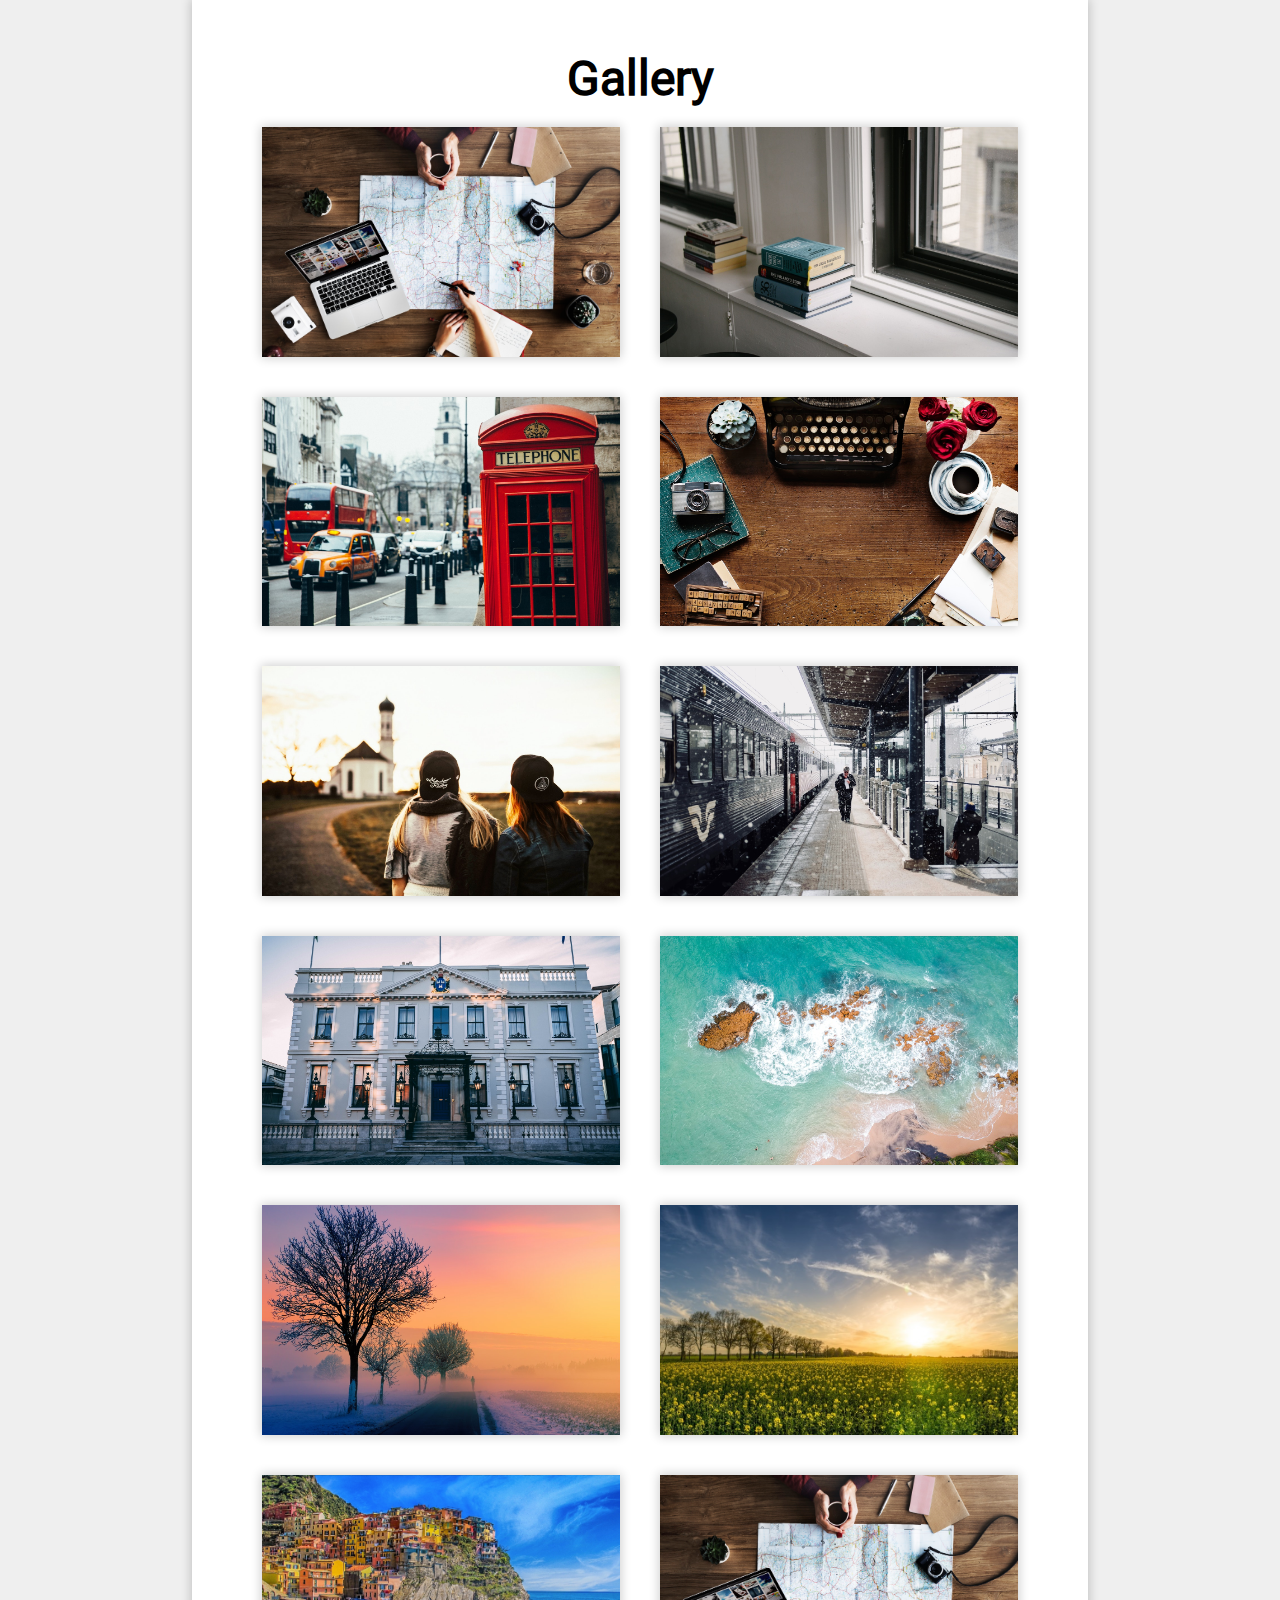
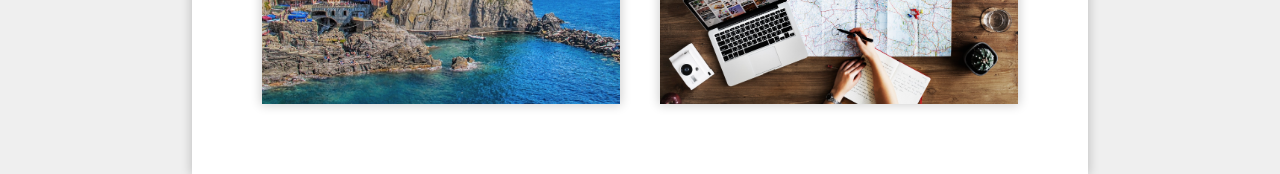
<file: app_module2/index.html>
<!DOCTYPE html>
<html lang="en">
<head>
	<meta charset="UTF-8">
	<title>Gallery</title>
	<link rel="stylesheet" href="css/main.css">
</head>
<body>
	<main>
		<h1>Gallery</h1>
		<div class="photo photo1"></div>
		<div class="photo photo2"></div>
		<div class="photo photo3"></div>
		<div class="photo photo4"></div>
		<div class="photo photo5"></div>
		<div class="photo photo6"></div>
		<div class="photo photo7"></div>
		<div class="photo photo8"></div>
		<div class="photo photo9"></div>
		<div class="photo photo10"></div>
		<div class="photo photo11"></div>
		<div class="photo photo12"></div>
	</main>
</body>
</html>
</file>
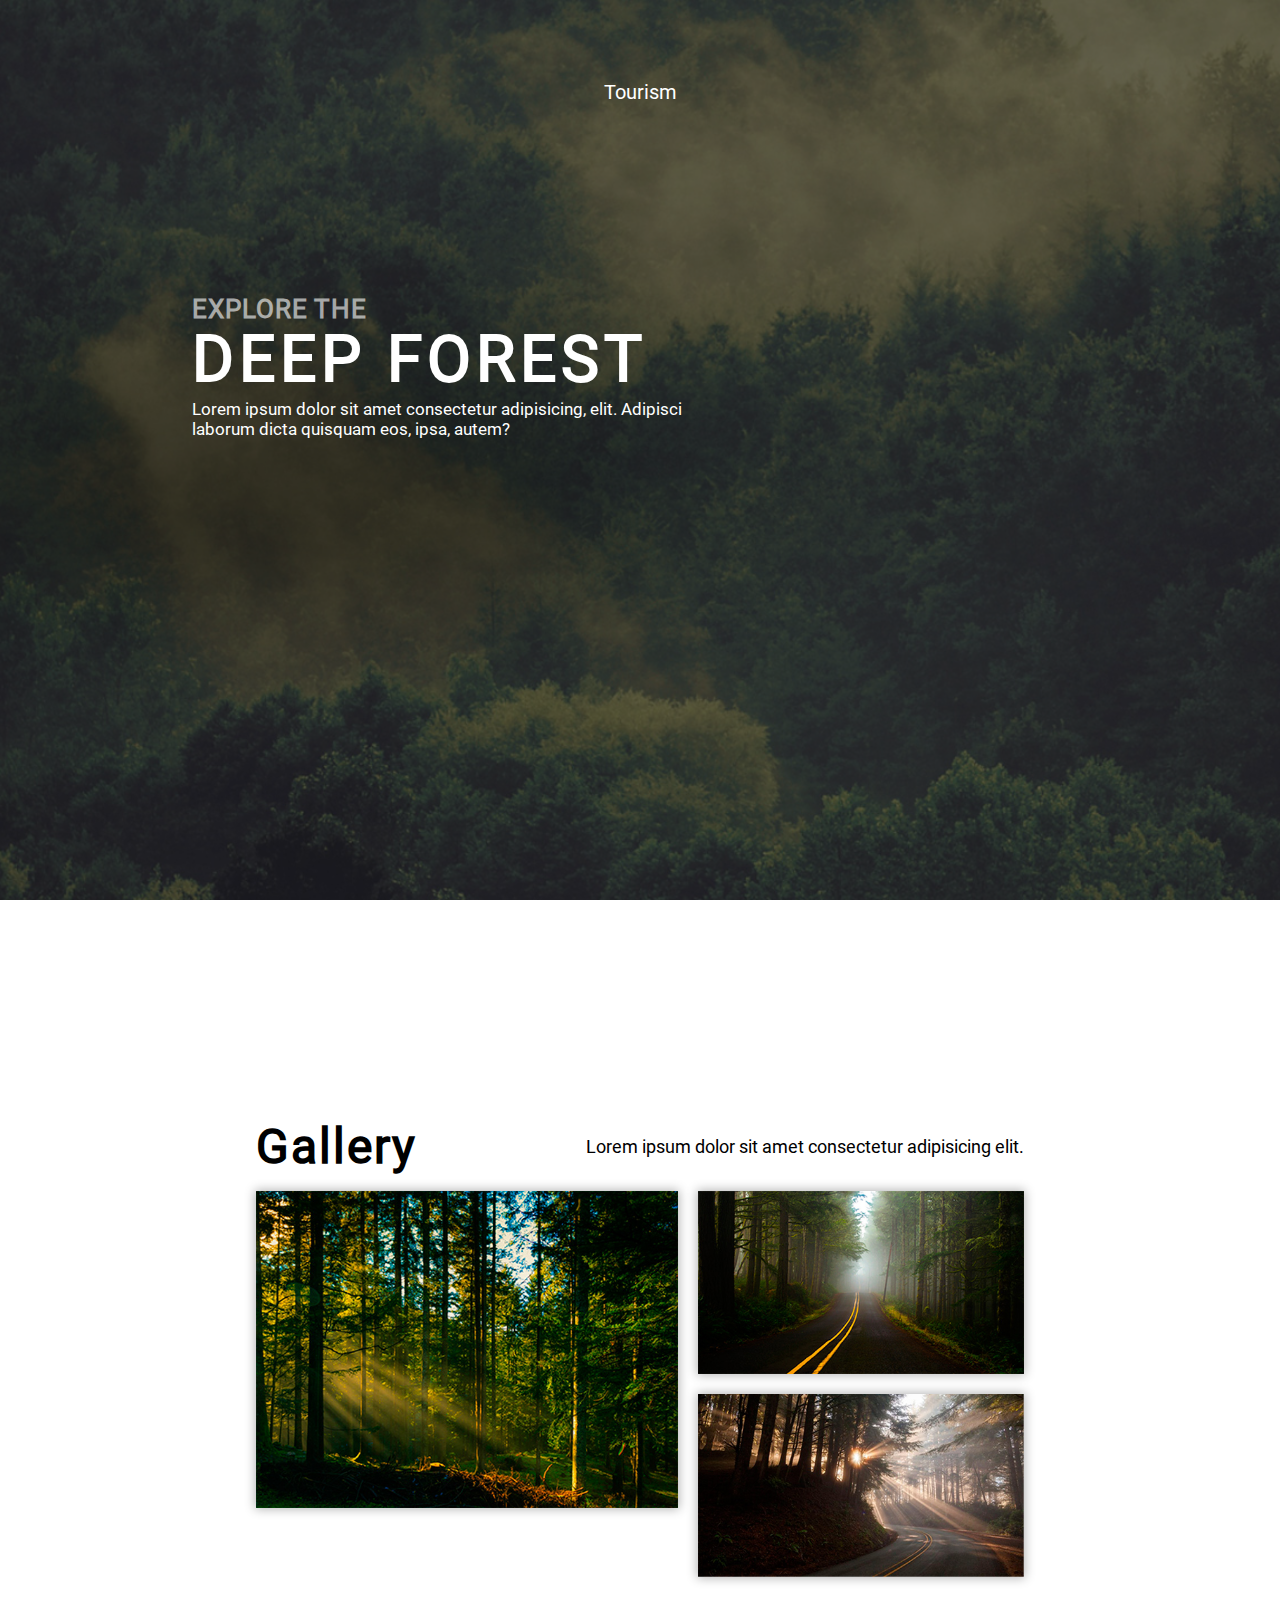
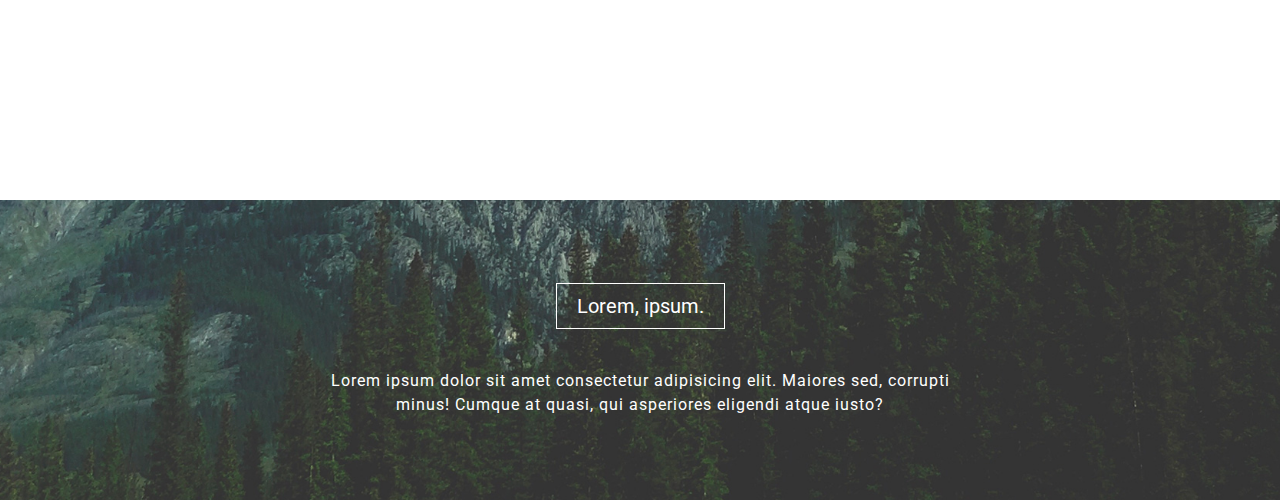
<file: module3/index.html>
<!DOCTYPE html>
<html lang="en">
<head>
	<meta charset="UTF-8">
	<meta name="viewport" content="width=device-width, initial-scale=1.0">
	<title>Tourism</title>
	<link rel="stylesheet" href="css/main.css">
	<link rel="preconnect" href="https://fonts.googleapis.com">
<link rel="preconnect" href="https://fonts.gstatic.com" crossorigin>
<link href="https://fonts.googleapis.com/css2?family=Roboto:ital,wght@0,300;1,300&display=swap" rel="stylesheet">
</head>
<body>
	<main>
		<div class="container first">
		<p class="tourism">Tourism</p>
		
		<div class="text-container">
             <p class="first-line">Explore the</p>
             <p class="second-line">Deep forest</p>
             <p class="third-line">Lorem ipsum dolor sit amet consectetur adipisicing, elit. Adipisci laborum dicta quisquam eos, ipsa, autem?</p>
			
		</div>

	</div>

		<div class="container second">
		<div class="gallery-container">
			<div class="gallery-text">
				<p class="gallery-header">Gallery</p>
				<p class="gallery-p">Lorem ipsum dolor sit amet consectetur adipisicing elit.</p>
			</div>

			<div class="img-container">
				<img src="img/img21.jpg" alt="Gallery image" class= "img1">
			
			<div class="wrapper">
			<img src="img/img22.jpg" alt="Gallery image" class="img2">
			<img src="img/img23.jpg" alt="Gallery image">
		</div>
			</div>
		</div>	

		</div>

		
		<div class="container third">
			<div class="last-container">
				<p class="last-header">Lorem, ipsum.</p>
				<p class="last-p">Lorem ipsum dolor sit amet consectetur adipisicing elit. Maiores sed, corrupti minus! Cumque at quasi, qui asperiores eligendi atque iusto?</p>
			</div>

		</div>
	</main>
	
</body>
</html>
</file>
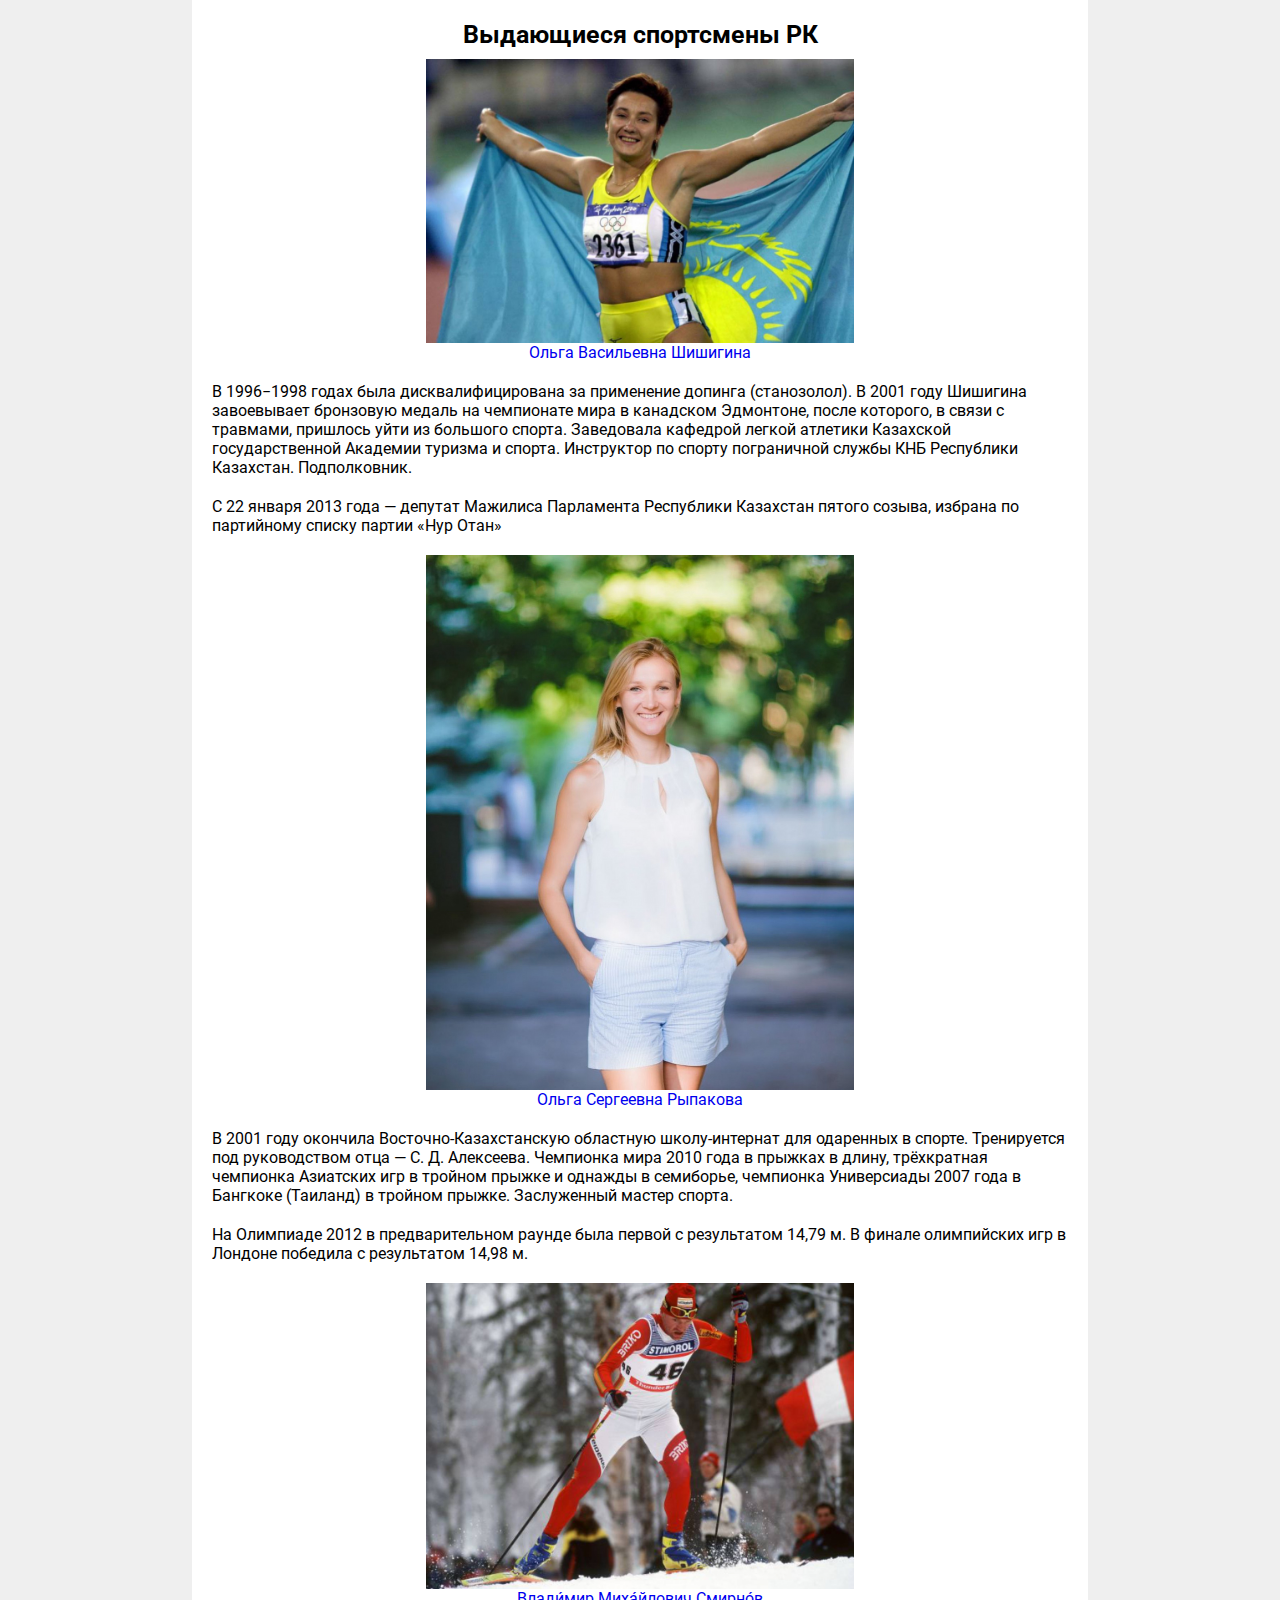
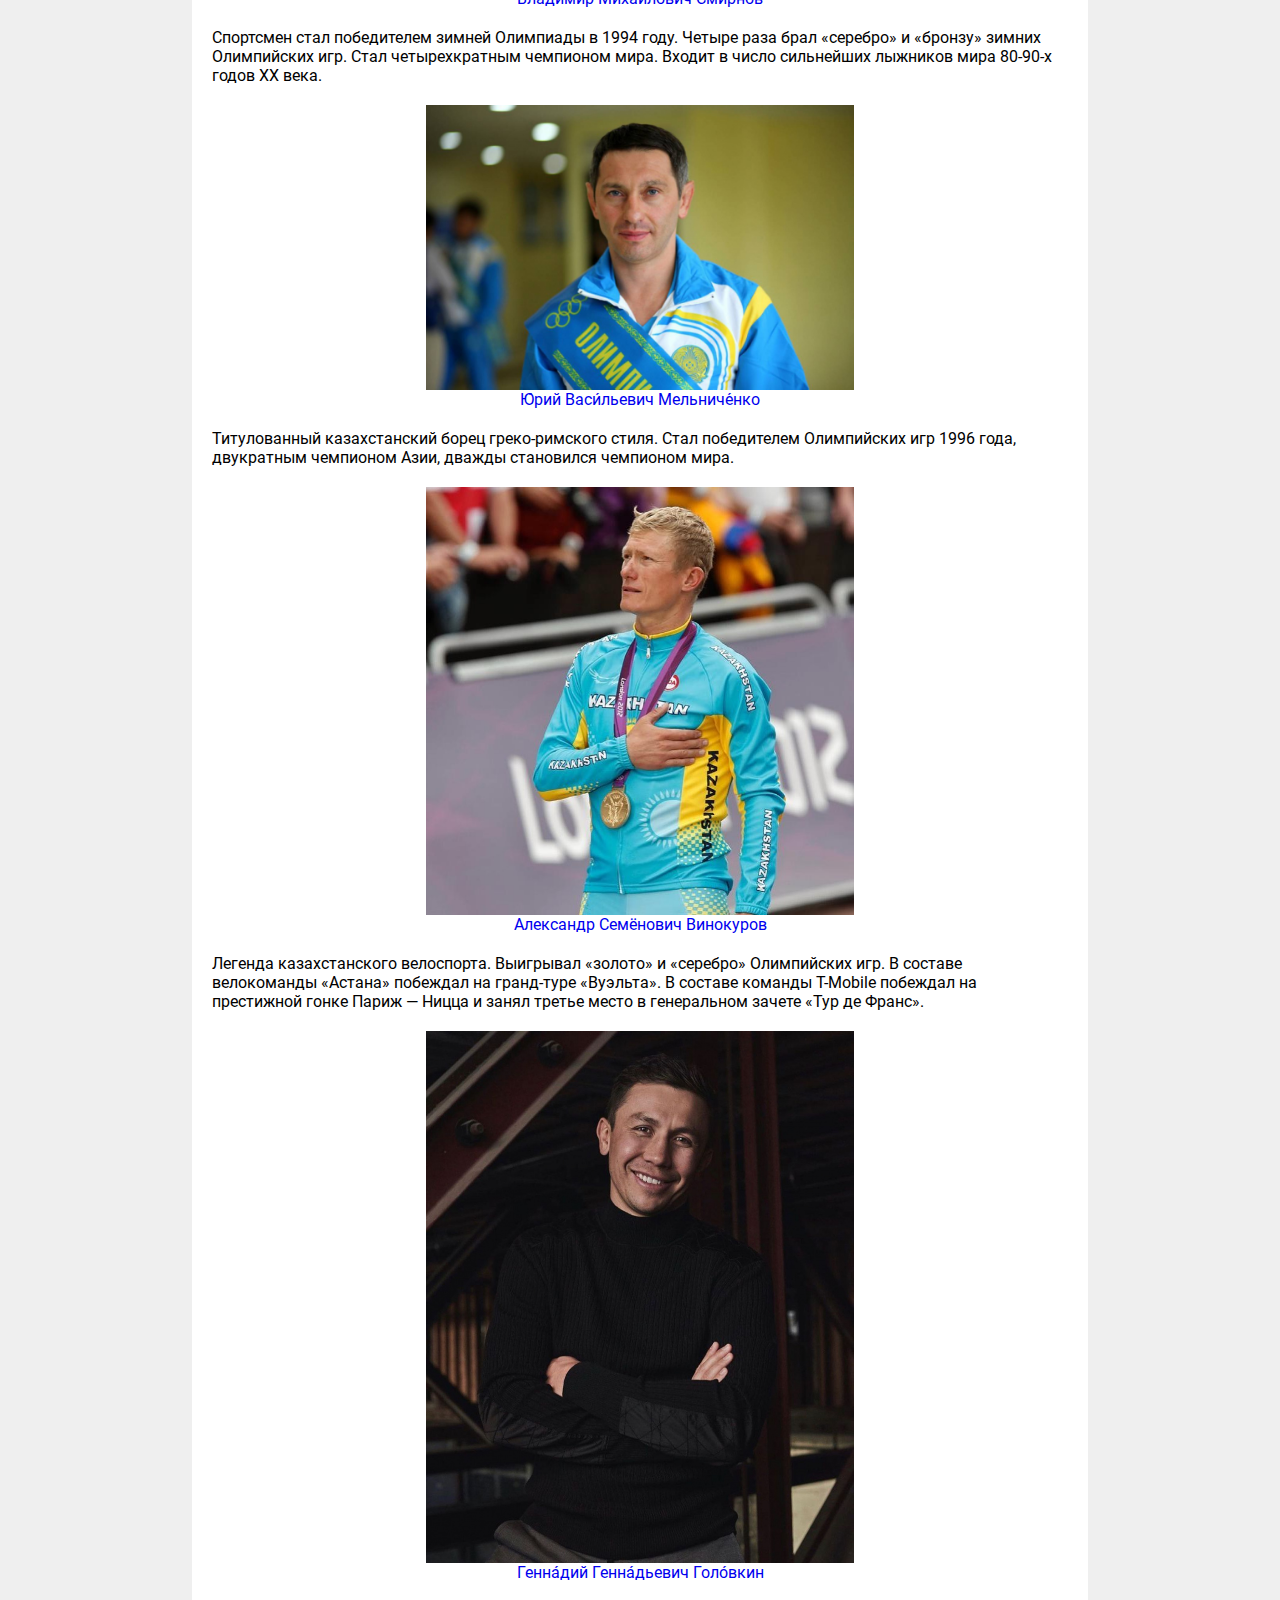
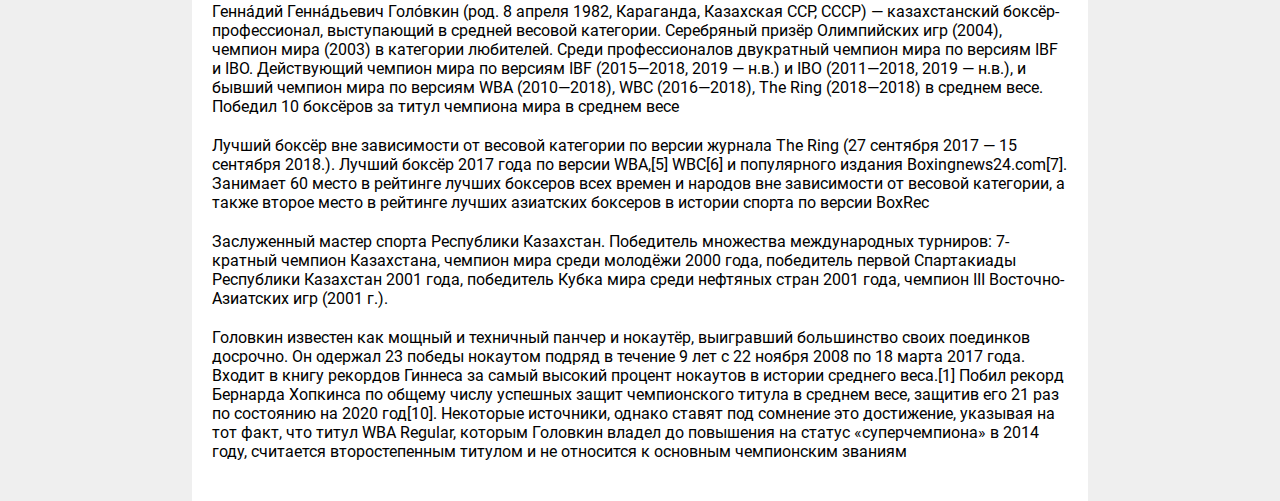
<file: practice/index.html>
<!DOCTYPE html>
<html lang="en">
<head>
	<meta charset="UTF-8">
	<meta name="viewport" content="width=device-width, initial-scale=1.0">
	<link rel="stylesheet" href="css/style.css">

	<link rel="preconnect" href="https://fonts.googleapis.com">
<link rel="preconnect" href="https://fonts.gstatic.com" crossorigin>
<link href="https://fonts.googleapis.com/css2?family=Open+Sans:ital,wght@1,300&family=Oswald:wght@200;600;700&family=Roboto:ital,wght@0,400;1,100&display=swap" rel="stylesheet">

	<title>Спортсмены</title>
</head>
<body>
	<main>
		<h1>Выдающиеся спортсмены РК</h1>
		
		<img src="img/img1.jpg" alt="Photo">

		<a href="https://ru.wikipedia.org/wiki/Шишигина,_Ольга_Васильевна"> Ольга Васильевна Шишигина</a>
		
		<p class="text">В 1996−1998 годах была дисквалифицирована за применение допинга (станозолол).

В 2001 году Шишигина завоевывает бронзовую медаль на чемпионате мира в канадском Эдмонтоне, после которого, в связи с травмами, пришлось уйти из большого спорта. Заведовала кафедрой легкой атлетики Казахской государственной Академии туризма и спорта. Инструктор по спорту пограничной службы КНБ Республики Казахстан. Подполковник.</p>
<p class="text">
С 22 января 2013 года — депутат Мажилиса Парламента Республики Казахстан пятого созыва, избрана по партийному списку партии «Нур Отан»</p>

		<img src="img/img2.jpg" alt="">
		<a href="https://ru.wikipedia.org/wiki/Рыпакова,_Ольга_Сергеевна">Ольга Сергеевна Рыпакова</a>

		<p class="text">В 2001 году окончила Восточно-Казахстанскую областную школу-интернат для одаренных в спорте. Тренируется под руководством отца — С. Д. Алексеева. Чемпионка мира 2010 года в прыжках в длину, трёхкратная чемпионка Азиатских игр в тройном прыжке и однажды в семиборье, чемпионка Универсиады 2007 года в Бангкоке (Таиланд) в тройном прыжке. Заслуженный мастер спорта.</p>
<p class="text">
На Олимпиаде 2012 в предварительном раунде была первой с результатом 14,79 м. В финале олимпийских игр в Лондоне победила с результатом 14,98 м.</p>

		<img src="img/img3.jpg" alt="">
		<a href="https://ru.wikipedia.org/wiki/Смирнов,_Владимир_Михайлович_(лыжник)">Влади́мир Миха́йлович Смирно́в</a>
		<p class="text"> Спортсмен стал победителем зимней Олимпиады в 1994 году. Четыре раза брал «серебро» и «бронзу» зимних Олимпийских игр. Стал четырехкратным чемпионом мира. Входит в число сильнейших лыжников мира 80-90-х годов ХХ века.</p>

		<img src="img/img4.jpg" alt="">
		<a href="https://ru.wikipedia.org/wiki/Мельниченко,_Юрий_Васильевич">Ю́рий Васи́льевич Мельниче́нко</a>
		<p class="text">Титулованный казахстанский борец греко-римского стиля. Стал победителем Олимпийских игр 1996 года, двукратным чемпионом Азии, дважды становился чемпионом мира.</p>

		<img src="img/img5.jpg" alt="">
		<a href="https://ru.wikipedia.org/wiki/Винокуров,_Александр_Семёнович">Александр Семёнович Винокуров </a>
		<p class="text">Легенда казахстанского велоспорта. Выигрывал «золото» и «серебро» Олимпийских игр. В составе велокоманды «Астана» побеждал на гранд-туре «Вуэльта». В составе команды T-Mobile побеждал на престижной гонке Париж — Ницца и занял третье место в генеральном зачете «Тур де Франс».</p>

		<img src="img/img6.jpg" alt="">
		<a href="https://ru.wikipedia.org/wiki/Головкин,_Геннадий_Геннадьевич">Генна́дий Генна́дьевич Голо́вкин</a>
		<p class="text">Генна́дий Генна́дьевич Голо́вкин (род. 8 апреля 1982, Караганда, Казахская ССР, СССР) — казахстанский боксёр-профессионал, выступающий в средней весовой категории. Серебряный призёр Олимпийских игр (2004), чемпион мира (2003) в категории любителей. Среди профессионалов двукратный чемпион мира по версиям IBF и IBO. Действующий чемпион мира по версиям IBF (2015—2018, 2019 — н.в.) и IBO (2011—2018, 2019 — н.в.), и бывший чемпион мира по версиям WBA (2010—2018), WBC (2016—2018), The Ring (2018—2018) в среднем весе. Победил 10 боксёров за титул чемпиона мира в среднем весе</p>

		<p class="text">Лучший боксёр вне зависимости от весовой категории по версии журнала The Ring (27 сентября 2017 — 15 сентября 2018.). Лучший боксёр 2017 года по версии WBA,[5] WBC[6] и популярного издания Boxingnews24.com[7]. Занимает 60 место в рейтинге лучших боксеров всех времен и народов вне зависимости от весовой категории, а также второе место в рейтинге лучших азиатских боксеров в истории спорта по версии BoxRec</p>

		<p class="text">Заслуженный мастер спорта Республики Казахстан. Победитель множества международных турниров: 7-кратный чемпион Казахстана, чемпион мира среди молодёжи 2000 года, победитель первой Спартакиады Республики Казахстан 2001 года, победитель Кубка мира среди нефтяных стран 2001 года, чемпион ІІІ Восточно-Азиатских игр (2001 г.).</p>

		<p class="text">Головкин известен как мощный и техничный панчер и нокаутёр, выигравший большинство своих поединков досрочно. Он одержал 23 победы нокаутом подряд в течение 9 лет с 22 ноября 2008 по 18 марта 2017 года. Входит в книгу рекордов Гиннеса за самый высокий процент нокаутов в истории среднего веса.[1] Побил рекорд Бернарда Хопкинса по общему числу успешных защит чемпионского титула в среднем весе, защитив его 21 раз по состоянию на 2020 год[10]. Некоторые источники, однако ставят под сомнение это достижение, указывая на тот факт, что титул WBA Regular, которым Головкин владел до повышения на статус «суперчемпиона» в 2014 году, считается второстепенным титулом и не относится к основным чемпионским званиям</p>

</body>
</html>
</file>
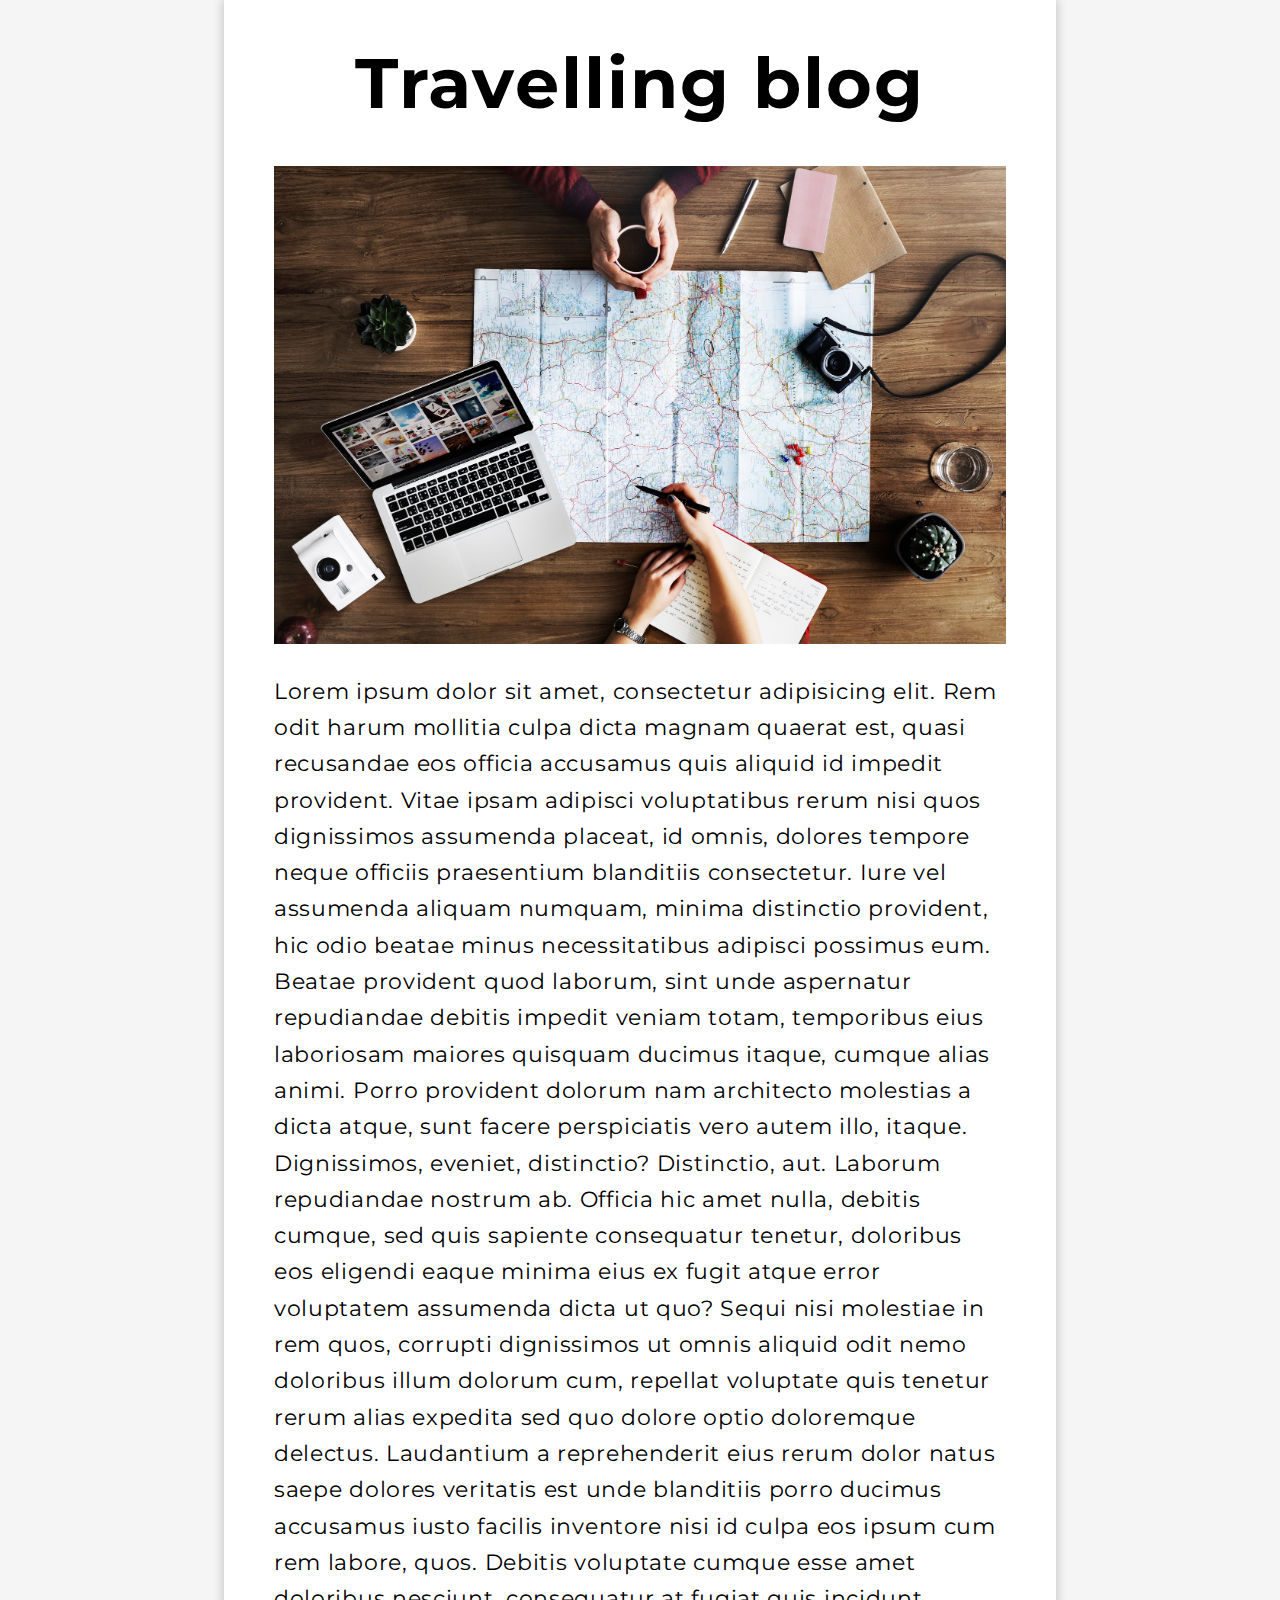
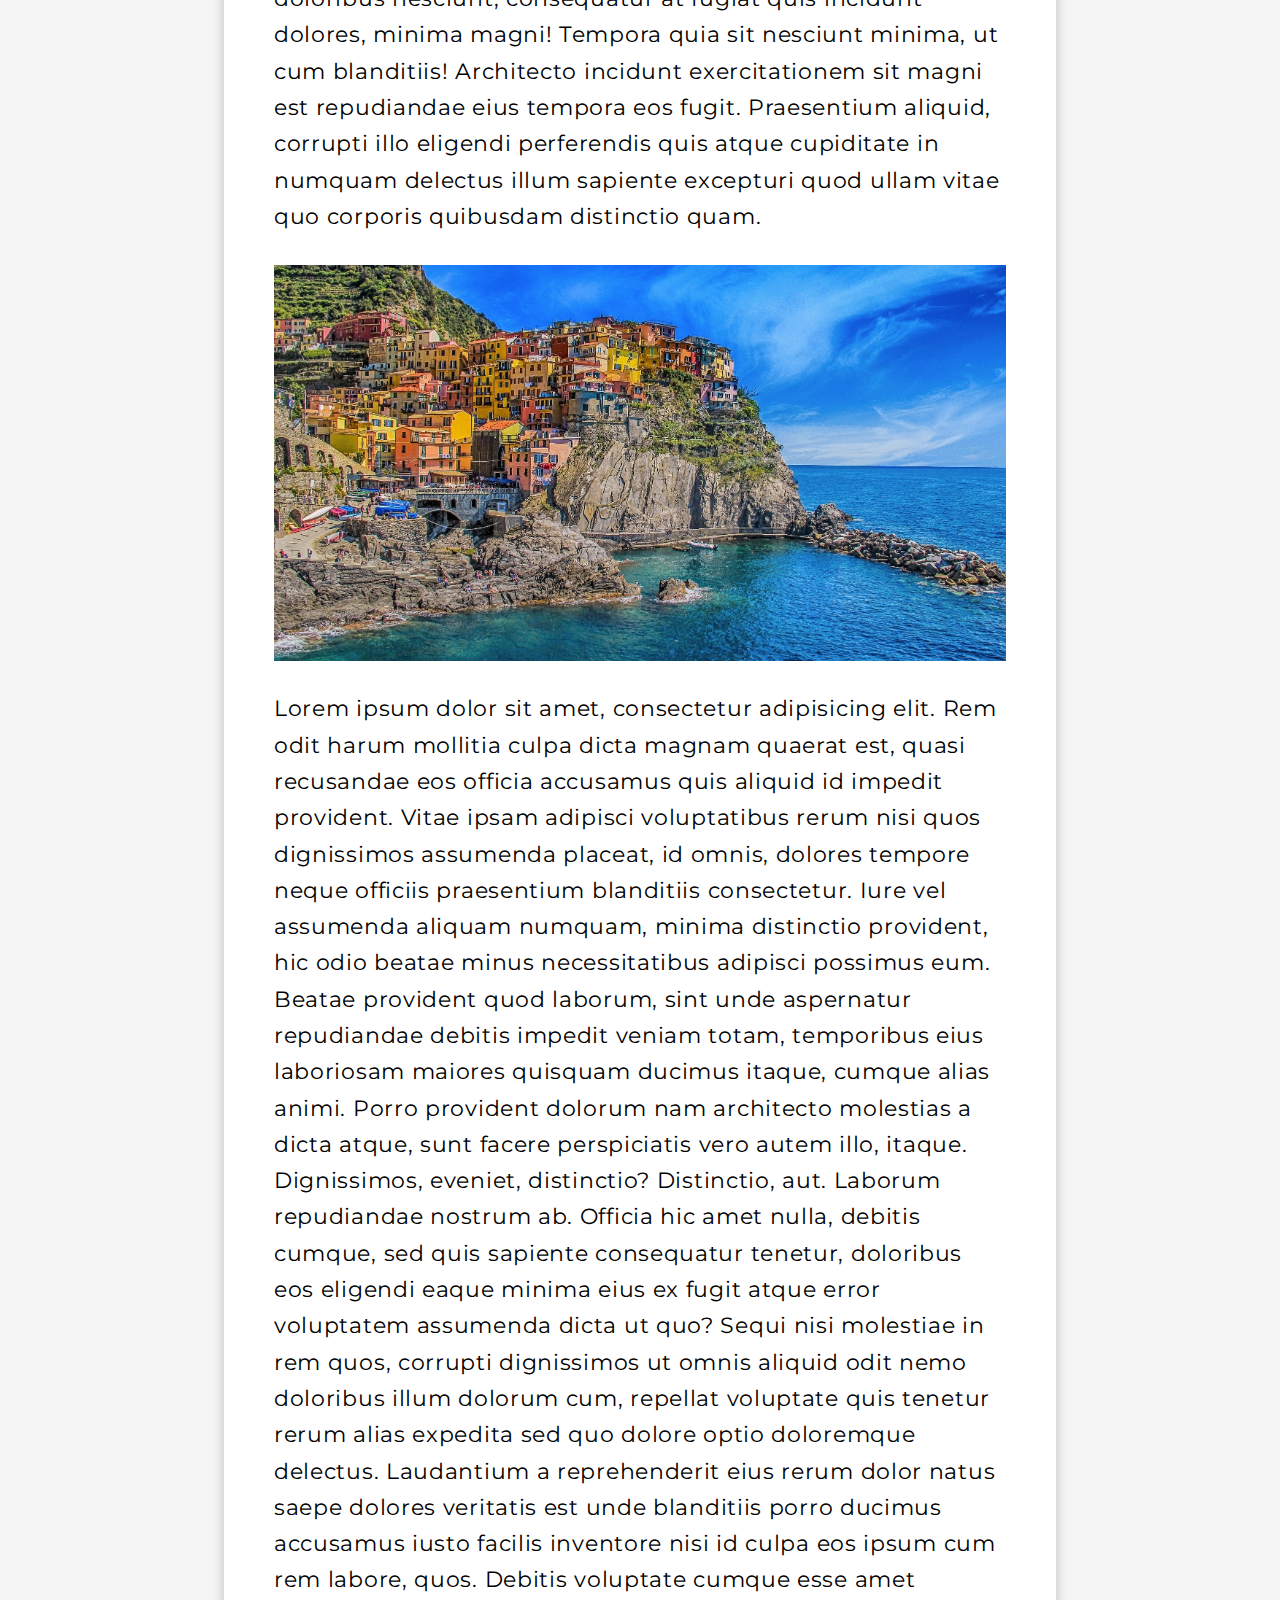
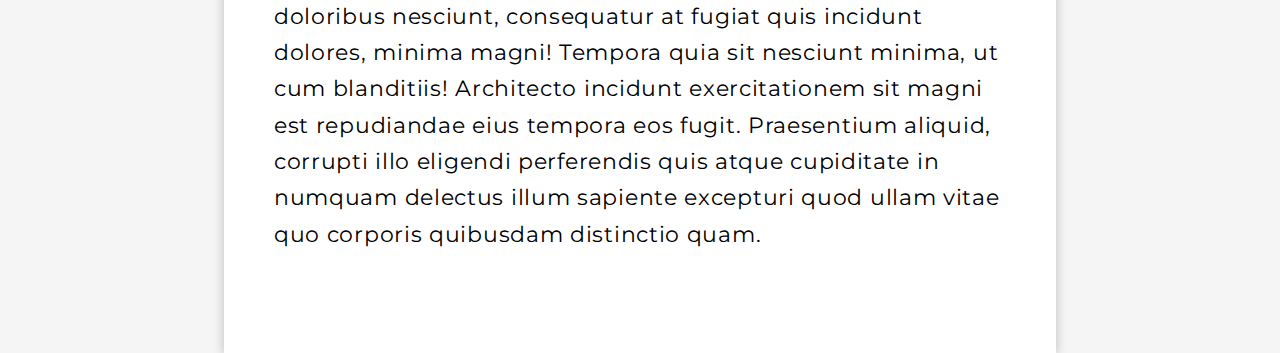
<file: Верстка блога для мастер-класса/index.html>
<!DOCTYPE html>
<html lang="en">
<head>
	<meta charset="UTF-8">
	<title>Travel</title>
	<link rel="stylesheet" href="css/main.css">
	<link href="https://fonts.googleapis.com/css?family=Montserrat:400,700" rel="stylesheet">
</head>
<body>
	<main>
		<h1>Travelling blog</h1>
		<section class="part first">
			<img src="img/img1.jpeg" alt="First picture">
			<p class="text">Lorem ipsum dolor sit amet, consectetur adipisicing elit. Rem odit harum mollitia culpa dicta magnam quaerat est, quasi recusandae eos officia accusamus quis aliquid id impedit provident. Vitae ipsam adipisci voluptatibus rerum nisi quos dignissimos assumenda placeat, id omnis, dolores tempore neque officiis praesentium blanditiis consectetur. Iure vel assumenda aliquam numquam, minima distinctio provident, hic odio beatae minus necessitatibus adipisci possimus eum. Beatae provident quod laborum, sint unde aspernatur repudiandae debitis impedit veniam totam, temporibus eius laboriosam maiores quisquam ducimus itaque, cumque alias animi. Porro provident dolorum nam architecto molestias a dicta atque, sunt facere perspiciatis vero autem illo, itaque. Dignissimos, eveniet, distinctio? Distinctio, aut. Laborum repudiandae nostrum ab. Officia hic amet nulla, debitis cumque, sed quis sapiente consequatur tenetur, doloribus eos eligendi eaque minima eius ex fugit atque error voluptatem assumenda dicta ut quo? Sequi nisi molestiae in rem quos, corrupti dignissimos ut omnis aliquid odit nemo doloribus illum dolorum cum, repellat voluptate quis tenetur rerum alias expedita sed quo dolore optio doloremque delectus. Laudantium a reprehenderit eius rerum dolor natus saepe dolores veritatis est unde blanditiis porro ducimus accusamus iusto facilis inventore nisi id culpa eos ipsum cum rem labore, quos. Debitis voluptate cumque esse amet doloribus nesciunt, consequatur at fugiat quis incidunt dolores, minima magni! Tempora quia sit nesciunt minima, ut cum blanditiis! Architecto incidunt exercitationem sit magni est repudiandae eius tempora eos fugit. Praesentium aliquid, corrupti illo eligendi perferendis quis atque cupiditate in numquam delectus illum sapiente excepturi quod ullam vitae quo corporis quibusdam distinctio quam.</p>
		</section>
		<section class="part second">
			<img src="img/img2.jpg" alt="First picture">
			<p class="text">Lorem ipsum dolor sit amet, consectetur adipisicing elit. Rem odit harum mollitia culpa dicta magnam quaerat est, quasi recusandae eos officia accusamus quis aliquid id impedit provident. Vitae ipsam adipisci voluptatibus rerum nisi quos dignissimos assumenda placeat, id omnis, dolores tempore neque officiis praesentium blanditiis consectetur. Iure vel assumenda aliquam numquam, minima distinctio provident, hic odio beatae minus necessitatibus adipisci possimus eum. Beatae provident quod laborum, sint unde aspernatur repudiandae debitis impedit veniam totam, temporibus eius laboriosam maiores quisquam ducimus itaque, cumque alias animi. Porro provident dolorum nam architecto molestias a dicta atque, sunt facere perspiciatis vero autem illo, itaque. Dignissimos, eveniet, distinctio? Distinctio, aut. Laborum repudiandae nostrum ab. Officia hic amet nulla, debitis cumque, sed quis sapiente consequatur tenetur, doloribus eos eligendi eaque minima eius ex fugit atque error voluptatem assumenda dicta ut quo? Sequi nisi molestiae in rem quos, corrupti dignissimos ut omnis aliquid odit nemo doloribus illum dolorum cum, repellat voluptate quis tenetur rerum alias expedita sed quo dolore optio doloremque delectus. Laudantium a reprehenderit eius rerum dolor natus saepe dolores veritatis est unde blanditiis porro ducimus accusamus iusto facilis inventore nisi id culpa eos ipsum cum rem labore, quos. Debitis voluptate cumque esse amet doloribus nesciunt, consequatur at fugiat quis incidunt dolores, minima magni! Tempora quia sit nesciunt minima, ut cum blanditiis! Architecto incidunt exercitationem sit magni est repudiandae eius tempora eos fugit. Praesentium aliquid, corrupti illo eligendi perferendis quis atque cupiditate in numquam delectus illum sapiente excepturi quod ullam vitae quo corporis quibusdam distinctio quam.</p>
			
		</section>
	</main>
</body>
</html>
</file>
<file: app_module2/css/main.css>
* {
	padding: 0;
	margin: 0;
	box-sizing: border-box;
}

@font-face {
	font-family: Roboto;
	src: url(../fonts/Roboto-Regular.ttf);
}

body {
	background-color: #efefef;
	font-family: Roboto;
}

main {
	width: 70%;
	padding: 50px;
	margin: auto;
	background-color: #fff;
	display: flex;
	flex-wrap: wrap;
	justify-content: center;
	box-shadow: 0 0 10px 1px rgba(0,0,0,0.2);
}

.photo {
	width: calc(50% - 40px);
	height: calc((35vw - 40px) / 16 * 9);
	margin: 20px;
	background-color: orange;
	background-position: center;
	background-size: cover;
	transition: all 0.5s ease;
	box-shadow: 0 0 10px 1px rgba(0,0,0,0.2);
}


.photo:hover {
	transform: rotate(3deg) scale(1.07);
	box-shadow: 0 0 20px 1px rgba(0,0,0,0.4);
}


h1 {
	width: 100%;
	text-align: center;
	font-size: 48px;
}

.photo1 {
	background-image: url(../img/img1.jpeg);
}
.photo2 {
	background-image: url(../img/img2.jpeg);
}
.photo3 {
	background-image: url(../img/img3.jpeg);
}
.photo4 {
	background-image: url(../img/img4.jpeg);
}
.photo5 {
	background-image: url(../img/img5.jpeg);
}
.photo6 {
	background-image: url(../img/img6.jpeg);
}
.photo7 {
	background-image: url(../img/img7.jpeg);
}
.photo8 {
	background-image: url(../img/img8.jpeg);
}
.photo9 {
	background-image: url(../img/img9.jpeg);
}
.photo10 {
	background-image: url(../img/img10.jpeg);
}
.photo11 {
	background-image: url(../img/img11.jpg);
}
.photo12 {
	background-image: url(../img/img12.jpeg);
}
</file>
<file: module3/css/main.css>
*
{
	padding: 0;
	margin: 0;
	box-sizing: border-box;
}

@font-face
{
	font-family: RobotoR;
	src: url(../fonts/Roboto-Regular.ttf);
}

html, body, main{
	height: 100%;
	font-family: RobotoR;
}

.first
{
	height: 100%;
	background-image: url(../img/img1.jpg);
	background-position: center;
	background-size: cover;
	background-repeat: no-repeat;
	box-shadow: inset 0 0 0 100vw rgba(0,0,0,.5);
}

.first p
{
	color: white;

}
.tourism
{

width: 100%;
	text-align: center;
	padding-top: 80px;
	font-size: 20px;
}
.text-container
{
	width: 40%;
	margin-top: 15%;
	margin-left: 15%;
}
.first-line{
	text-transform: uppercase;
	font-size: 26px;
	font-weight: bold;
	letter-spacing: 1px;
	opacity: 0.6;
	line-height: 1;

}

.second-line{
	text-transform: uppercase;
	font-size: 64px;
	line-height: 1.2;
	font-weight: bold;
	letter-spacing: 5px;

}

.third-line{
	font-size: 17px;
}

.second
{
	height: 100%;
	display: flex;
	justify-content: center;
	align-items: center;
}

.gallery-container{
	width: 60%;
	max-width: 1000px;
}

.img-container{
	width: 100%;
	display: flex;
	align-items: flex-start;
}

img
{
	width: 100%;
	height: auto;
	display: block;
	box-shadow: 0 0 10px 1px rgba(0,0,0,.3);
}
.img1
{
width: 55%;
}

.wrapper{
	margin-left: 20px;
}
.img2{
	margin-bottom: 20px;
}

.gallery-text{
	display:flex;
	justify-content: space-between;
	align-items: center;
	margin-bottom: 20px;}

.gallery-header
{
	font-size: 48px;
	font-weight: bold;
	letter-spacing: 2px;
	line-height: 1;
}

.gallery-p
{
	font-size: 18px;
}

.last-container
{
display: flex;
justify-content: center;
align-items: center;
flex-direction: column;
height: 300px;
background-image: url(../img/img3.jpg);
color:white;
padding: 0 25%;
background-position: center;
background-size: cover;
font-family: Roboto;
}

.last-header{
	font-size: 20px;
	padding: 10px 20px;
	border: 1px solid white;
	margin-bottom: 40px;
}
.last-p
{
	font-size: 16px;
	text-align: center;
	line-height: 1.5;
	letter-spacing: 1px;
}
</file>
<file: practice/css/style.css>
*
{
	padding: 0;
	margin: 0;
	box-sizing: border-box;
}
@font-face {

	font-family: Roboto;
	src: url(../fonts/Roboto-Regular.ttf);
}

body
{
	background-color: #efefef;
	font-family: Roboto;
}
main
{
	width: 70%;
	background-color: #fff;
	margin: auto;
	padding: 20px;
}
img
{
	max-width: 50%;
	height: auto;
	margin: auto;
	display: block;
}
h1
{
	font-size: 25px;
	text-align: center;
	padding: 0 0 10px;
}

.text {
	font-size: 100%;
	margin: 20px auto;
}


a
{
	display: block;
	text-align: center;
	text-decoration: none;
}
</file>
<file: Верстка блога для мастер-класса/css/main.css>
* {
	margin: 0;
	padding: 0;
	box-sizing: border-box;
}

html {
	font-size: 10px;
	height: 100%;
	font-family: Montserrat;
}

body {
	height: 100%;
	background-color: #f5f5f5;
}

main {
	width: 65%;
	background-color: #fff;
	margin: auto ;
	padding: 0 50px 70px;
	box-shadow: 0 0 10px 1px rgba(0,0,0,0.2);
}

.part {
	width: 100%;
}

img {
	max-width: 100%;
	height: auto;
	display: block;
	margin: auto;
	position: relative;
}

h1 {
	font-size: 700%;
	text-align: center;
	padding: 40px 0;
	letter-spacing: 2px;
}

.text {
	font-size: 220%;
	margin: 30px auto;
	line-height: 1.65;
	letter-spacing: 0.7px;
}
</file>
